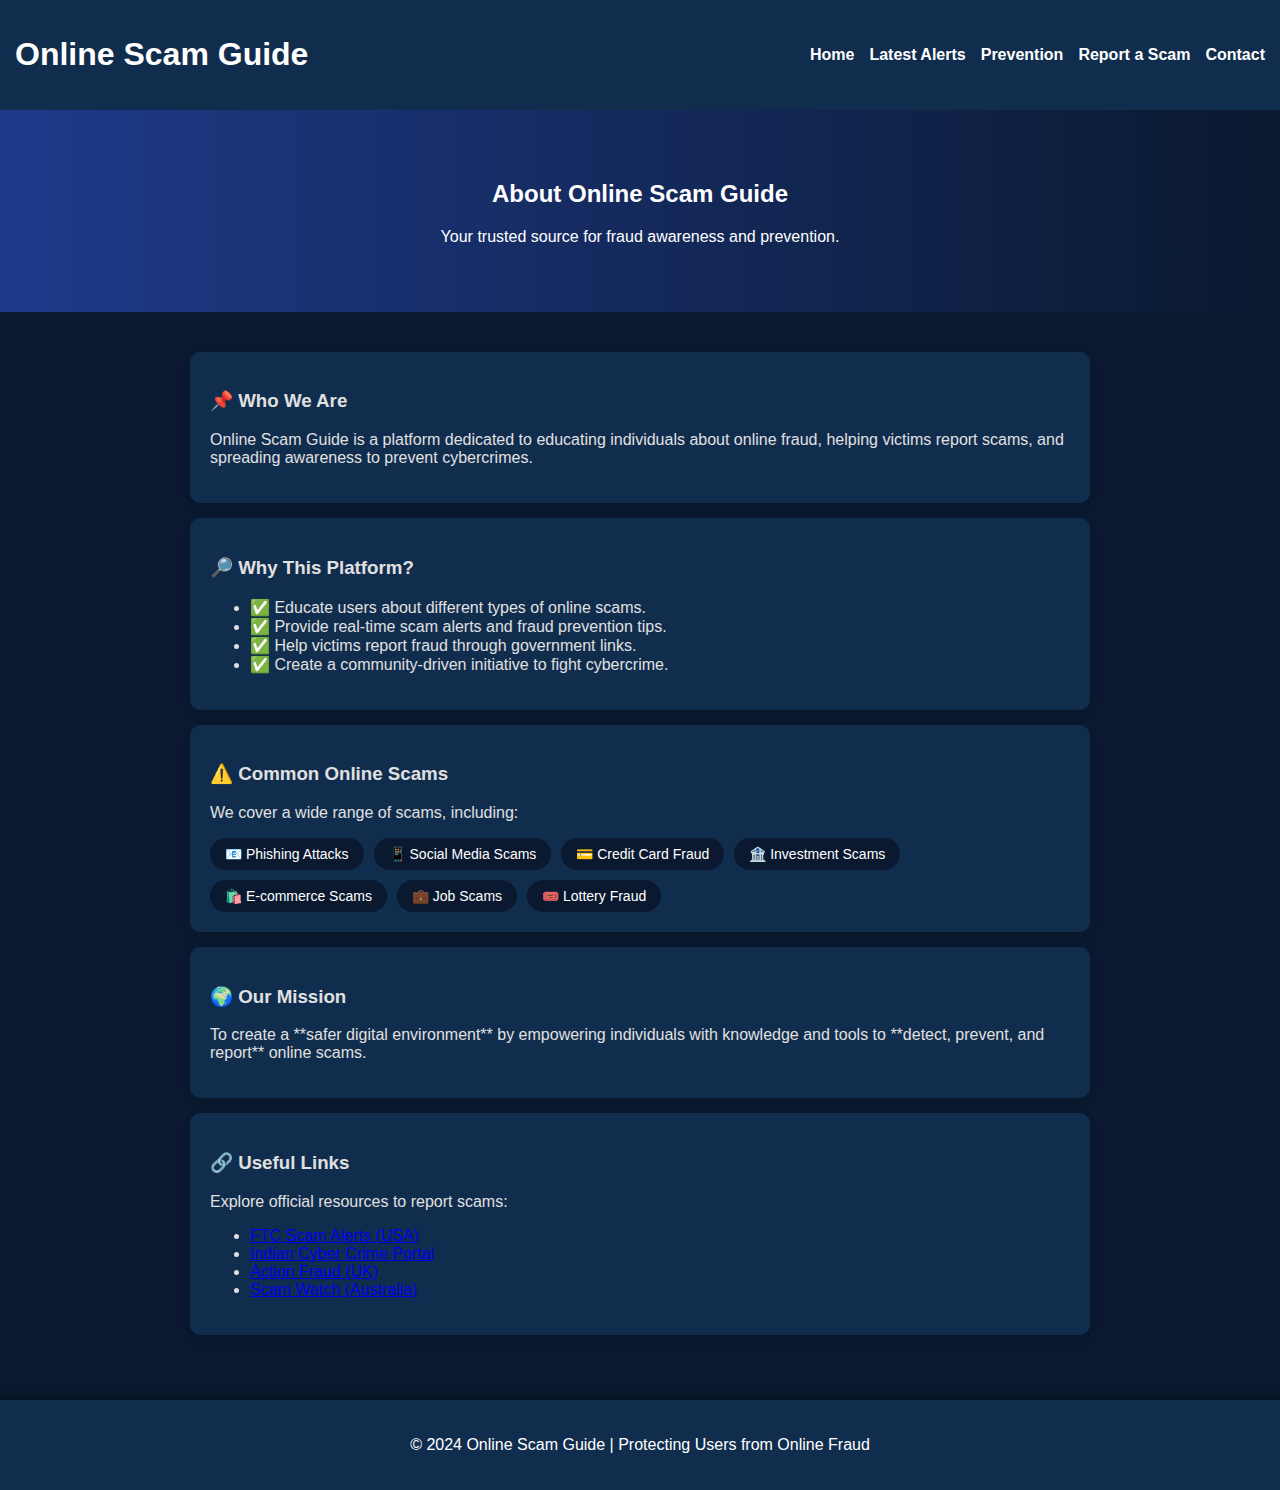
<file: online-scam-guide/about.html>
<!DOCTYPE html>
<html lang="en">
<head>
    <meta charset="UTF-8">
    <meta name="viewport" content="width=device-width, initial-scale=1.0">
    <title>About Us - Online Scam Guide</title>
    <link rel="stylesheet" href="assets/css/style.css">
</head>
<body>

    <nav>
        <h1>Online Scam Guide</h1>
        <ul>
            <li><a href="index.html">Home</a></li>
            <li><a href="latest-alerts.html">Latest Alerts</a></li>
            <li><a href="prevention.html">Prevention</a></li>
            <li><a href="report-fraud.html">Report a Scam</a></li>
            <li><a href="contact.html">Contact</a></li>
        </ul>
    </nav>

    <header class="about-header">
        <h2>About Online Scam Guide</h2>
        <p>Your trusted source for fraud awareness and prevention.</p>
    </header>

    <section class="about-content">
        <div class="about-section">
            <h3>📌 Who We Are</h3>
            <p>Online Scam Guide is a platform dedicated to educating individuals about online fraud, helping victims report scams, and spreading awareness to prevent cybercrimes.</p>
        </div>

        <div class="about-section">
            <h3>🔎 Why This Platform?</h3>
            <ul>
                <li>✅ Educate users about different types of online scams.</li>
                <li>✅ Provide real-time scam alerts and fraud prevention tips.</li>
                <li>✅ Help victims report fraud through government links.</li>
                <li>✅ Create a community-driven initiative to fight cybercrime.</li>
            </ul>
        </div>

        <div class="about-section">
            <h3>⚠️ Common Online Scams</h3>
            <p>We cover a wide range of scams, including:</p>
            <div class="scam-list">
                <span>📧 Phishing Attacks</span>
                <span>📱 Social Media Scams</span>
                <span>💳 Credit Card Fraud</span>
                <span>🏦 Investment Scams</span>
                <span>🛍️ E-commerce Scams</span>
                <span>💼 Job Scams</span>
                <span>🎟️ Lottery Fraud</span>
            </div>
        </div>

        <div class="about-section">
            <h3>🌍 Our Mission</h3>
            <p>To create a **safer digital environment** by empowering individuals with knowledge and tools to **detect, prevent, and report** online scams.</p>
        </div>

        <div class="about-section">
            <h3>🔗 Useful Links</h3>
            <p>Explore official resources to report scams:</p>
            <ul>
                <li><a href="https://www.consumer.ftc.gov/scam-alerts" target="_blank">FTC Scam Alerts (USA)</a></li>
                <li><a href="https://cybercrime.gov.in" target="_blank">Indian Cyber Crime Portal</a></li>
                <li><a href="https://www.actionfraud.police.uk/" target="_blank">Action Fraud (UK)</a></li>
                <li><a href="https://www.scamwatch.gov.au/" target="_blank">Scam Watch (Australia)</a></li>
            </ul>
        </div>
    </section>

    <footer>
        <p>&copy; 2024 Online Scam Guide | Protecting Users from Online Fraud</p>
    </footer>

</body>
</html>
</file>
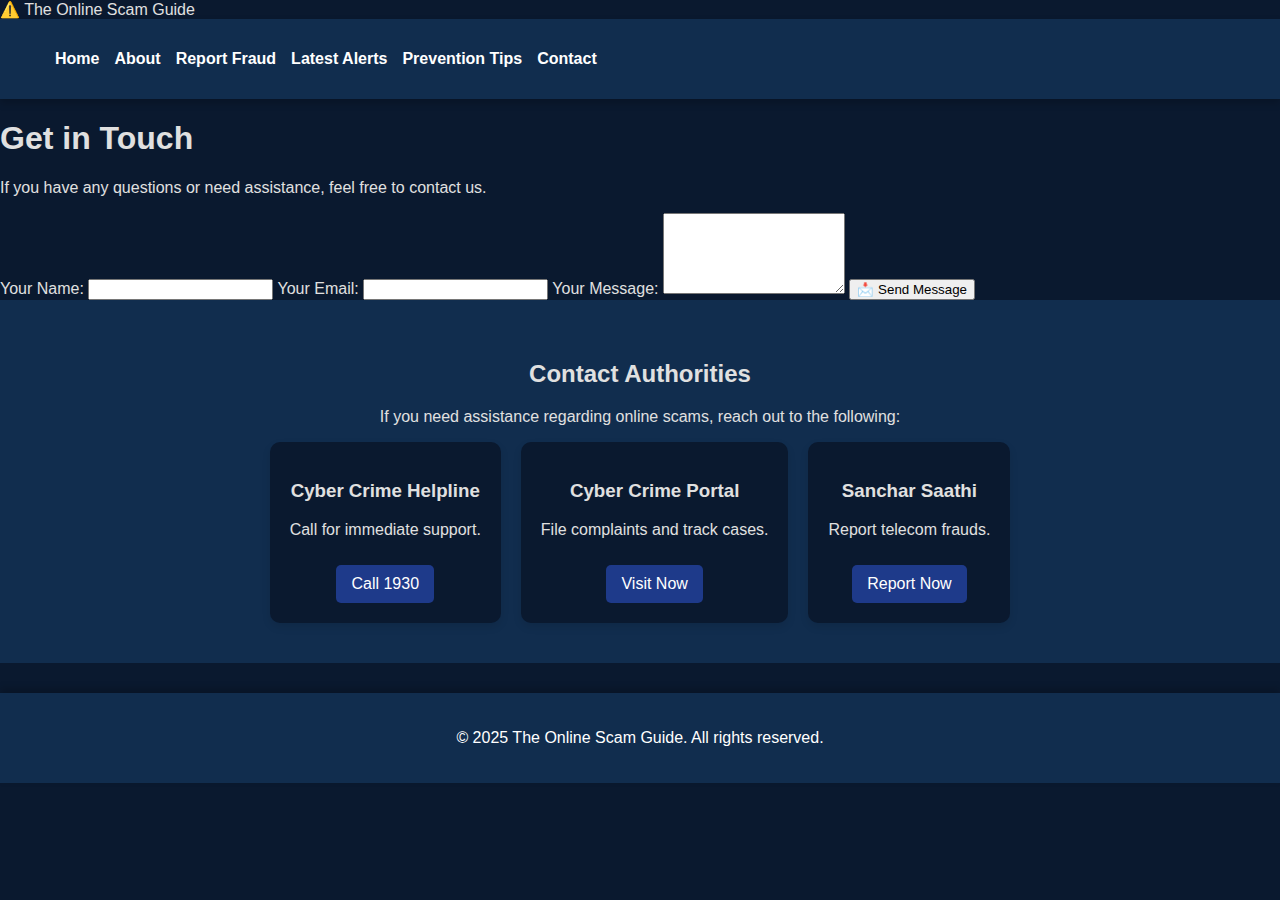
<file: online-scam-guide/contact.html>
<!DOCTYPE html>
<html lang="en">
<head>
    <meta charset="UTF-8">
    <meta name="viewport" content="width=device-width, initial-scale=1.0">
    <title>Contact Us - The Online Scam Guide</title>
    <link rel="stylesheet" href="assets/css/style.css">
</head>
<body>
    <header>
        <div class="logo">⚠️ The Online Scam Guide</div>
        <nav>
            <ul>
                <li><a href="index.html">Home</a></li>
                <li><a href="about.html">About</a></li>
                <li><a href="report-fraud.html">Report Fraud</a></li>
                <li><a href="latest-alerts.html">Latest Alerts</a></li>
                <li><a href="prevention.html">Prevention Tips</a></li>
                <li><a href="contact.html">Contact</a></li>
            </ul>
        </nav>
    </header>

    <section class="contact-container">
        <h1>Get in Touch</h1>
        <p>If you have any questions or need assistance, feel free to contact us.</p>
        <form action="backend/contact-form.php" method="POST">
            <label for="name">Your Name:</label>
            <input type="text" id="name" name="name" required>

            <label for="email">Your Email:</label>
            <input type="email" id="email" name="email" required>

            <label for="message">Your Message:</label>
            <textarea id="message" name="message" rows="5" required></textarea>

            <button type="submit" class="btn">📩 Send Message</button>
        </form>
    </section>
    <section class="contact-section">
        <h2>Contact Authorities</h2>
        <p>If you need assistance regarding online scams, reach out to the following:</p>
    
        <div class="contact-links">
            <div class="contact-box">
                <h3>Cyber Crime Helpline</h3>
                <p>Call for immediate support.</p>
                <a href="tel:1930" class="contact-btn">Call 1930</a>
            </div>
    
            <div class="contact-box">
                <h3>Cyber Crime Portal</h3>
                <p>File complaints and track cases.</p>
                <a href="https://cybercrime.gov.in/" target="_blank" class="contact-btn">Visit Now</a>
            </div>
    
            <div class="contact-box">
                <h3>Sanchar Saathi</h3>
                <p>Report telecom frauds.</p>
                <a href="https://sancharsaathi.gov.in/sfc" target="_blank" class="contact-btn">Report Now</a>
            </div>
        </div>
    </section>
    
    
    <footer>
        <p>&copy; 2025 The Online Scam Guide. All rights reserved.</p>
    </footer>
</body>
</html>
</file>
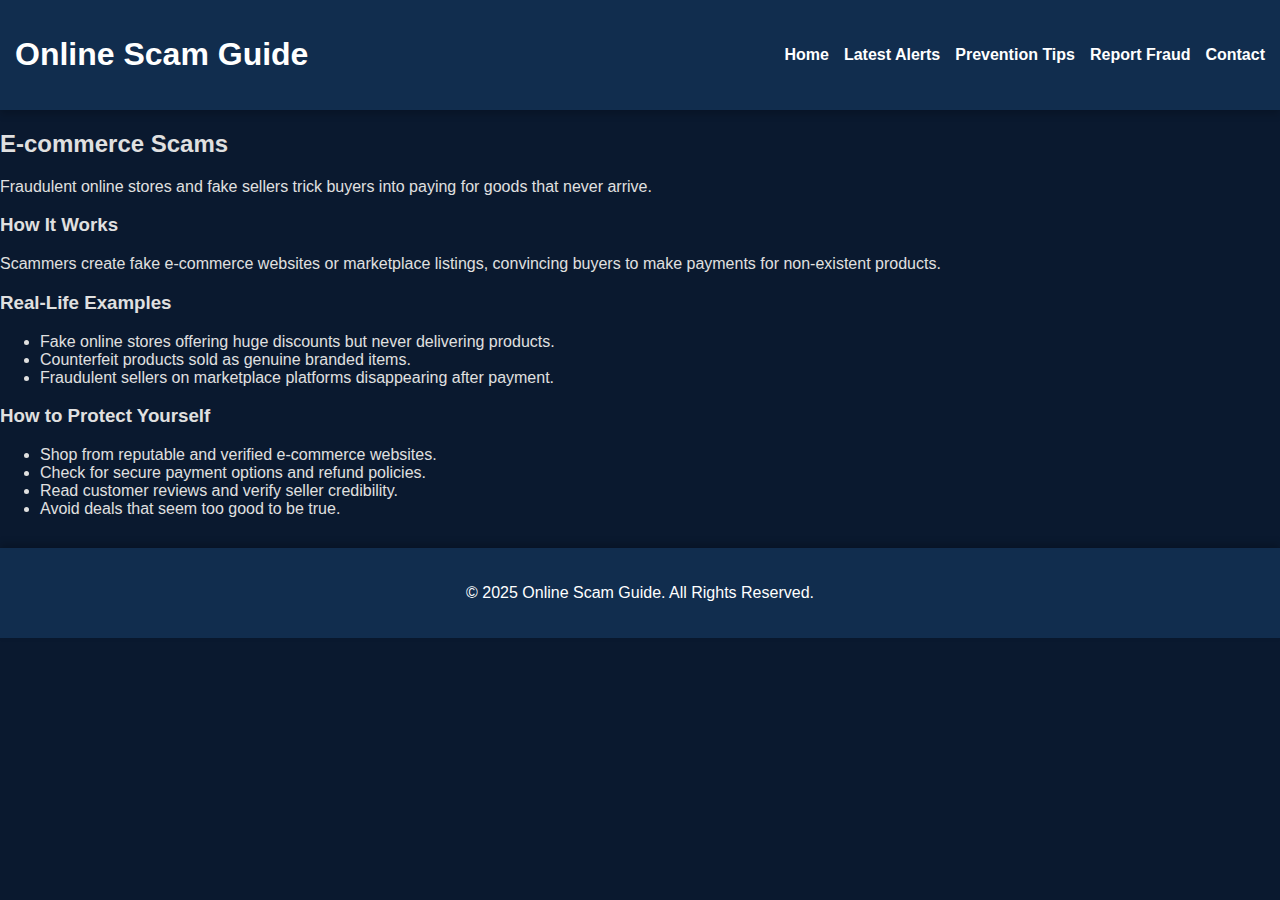
<file: online-scam-guide/ecommerce-scams.html>
<!DOCTYPE html>
<html lang="en">
<head>
    <meta charset="UTF-8">
    <meta name="viewport" content="width=device-width, initial-scale=1.0">
    <title>E-commerce Scams | Online Scam Guide</title>
    <link rel="stylesheet" href="assets/css/style.css">
</head>
<body>
    <nav>
        <h1>Online Scam Guide</h1>
        <ul>
            <li><a href="index.html">Home</a></li>
            <li><a href="latest-alerts.html">Latest Alerts</a></li>
            <li><a href="prevention.html">Prevention Tips</a></li>
            <li><a href="report-fraud.html">Report Fraud</a></li>
            <li><a href="contact.html">Contact</a></li>
        </ul>
    </nav>
    <header class="scam-header">
        <h2>E-commerce Scams</h2>
        <p>Fraudulent online stores and fake sellers trick buyers into paying for goods that never arrive.</p>
    </header>
    <section class="scam-details">
        <h3>How It Works</h3>
        <p>Scammers create fake e-commerce websites or marketplace listings, convincing buyers to make payments for non-existent products.</p>
    </section>
    <section class="real-examples">
        <h3>Real-Life Examples</h3>
        <ul>
            <li>Fake online stores offering huge discounts but never delivering products.</li>
            <li>Counterfeit products sold as genuine branded items.</li>
            <li>Fraudulent sellers on marketplace platforms disappearing after payment.</li>
        </ul>
    </section>
    <section class="prevention">
        <h3>How to Protect Yourself</h3>
        <ul>
            <li>Shop from reputable and verified e-commerce websites.</li>
            <li>Check for secure payment options and refund policies.</li>
            <li>Read customer reviews and verify seller credibility.</li>
            <li>Avoid deals that seem too good to be true.</li>
        </ul>
    </section>
    <footer>
        <p>&copy; 2025 Online Scam Guide. All Rights Reserved.</p>
    </footer>
</body>
</html>
</file>
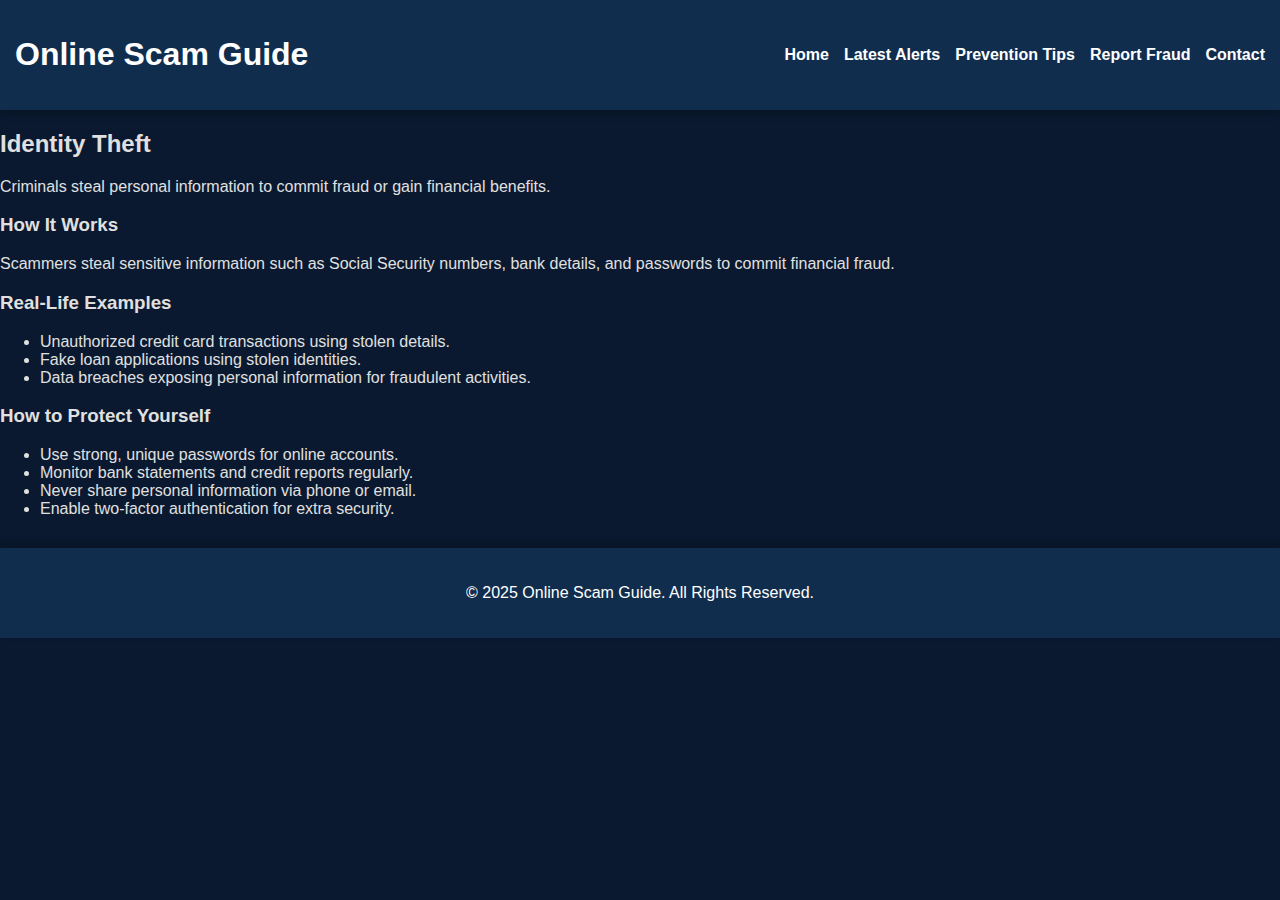
<file: online-scam-guide/identity-theft.html>
<!DOCTYPE html>
<html lang="en">
<head>
    <meta charset="UTF-8">
    <meta name="viewport" content="width=device-width, initial-scale=1.0">
    <title>Identity Theft | Online Scam Guide</title>
    <link rel="stylesheet" href="assets/css/style.css">
</head>
<body>
    <nav>
        <h1>Online Scam Guide</h1>
        <ul>
            <li><a href="index.html">Home</a></li>
            <li><a href="latest-alerts.html">Latest Alerts</a></li>
            <li><a href="prevention.html">Prevention Tips</a></li>
            <li><a href="report-fraud.html">Report Fraud</a></li>
            <li><a href="contact.html">Contact</a></li>
        </ul>
    </nav>
    <header class="scam-header">
        <h2>Identity Theft</h2>
        <p>Criminals steal personal information to commit fraud or gain financial benefits.</p>
    </header>
    <section class="scam-details">
        <h3>How It Works</h3>
        <p>Scammers steal sensitive information such as Social Security numbers, bank details, and passwords to commit financial fraud.</p>
    </section>
    <section class="real-examples">
        <h3>Real-Life Examples</h3>
        <ul>
            <li>Unauthorized credit card transactions using stolen details.</li>
            <li>Fake loan applications using stolen identities.</li>
            <li>Data breaches exposing personal information for fraudulent activities.</li>
        </ul>
    </section>
    <section class="prevention">
        <h3>How to Protect Yourself</h3>
        <ul>
            <li>Use strong, unique passwords for online accounts.</li>
            <li>Monitor bank statements and credit reports regularly.</li>
            <li>Never share personal information via phone or email.</li>
            <li>Enable two-factor authentication for extra security.</li>
        </ul>
    </section>
    <footer>
        <p>&copy; 2025 Online Scam Guide. All Rights Reserved.</p>
    </footer>
</body>
</html>
</file>
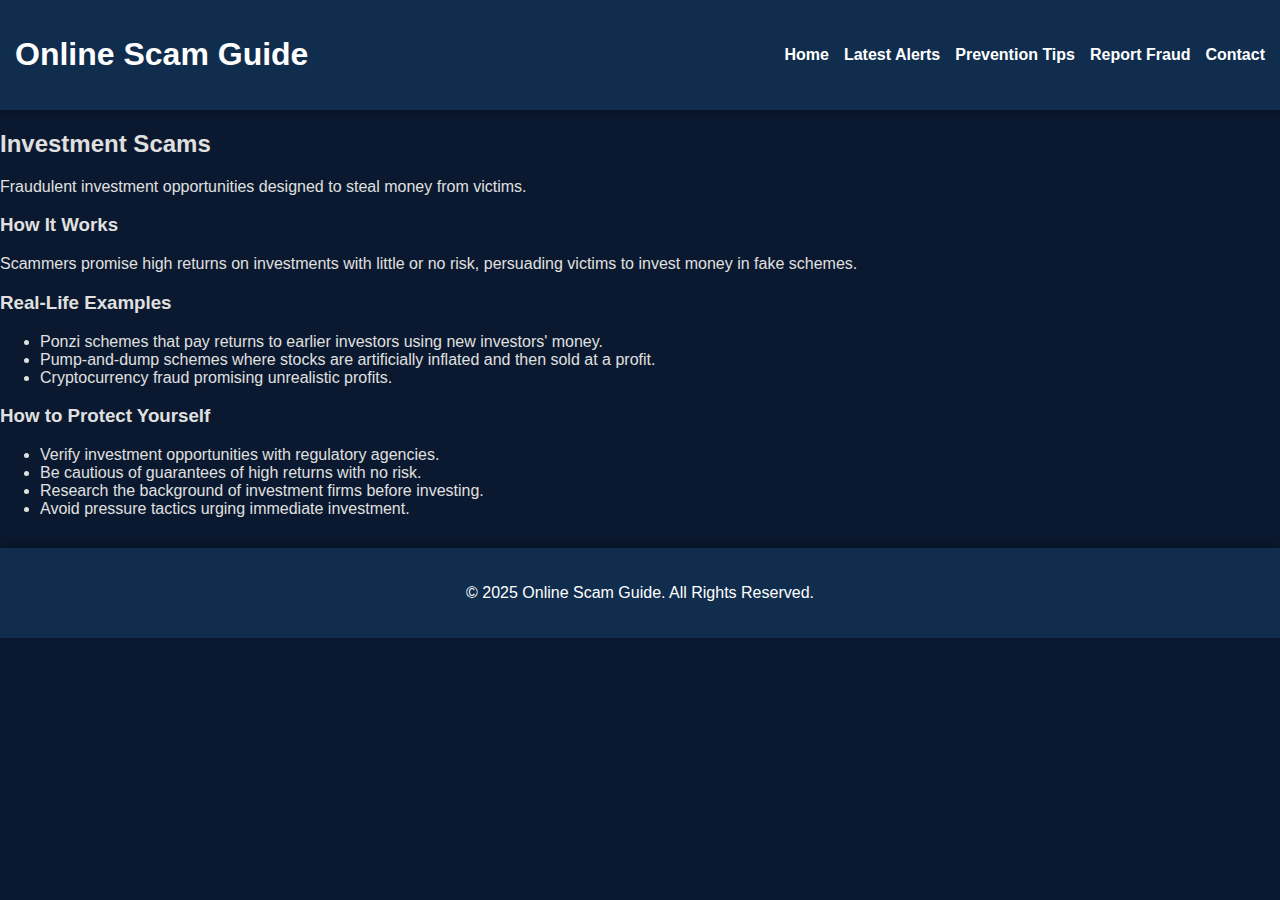
<file: online-scam-guide/investment-fraud.html>
<!DOCTYPE html>
<html lang="en">
<head>
    <meta charset="UTF-8">
    <meta name="viewport" content="width=device-width, initial-scale=1.0">
    <title>Investment Scams | Online Scam Guide</title>
    <link rel="stylesheet" href="assets/css/style.css">
</head>
<body>
    <nav>
        <h1>Online Scam Guide</h1>
        <ul>
            <li><a href="index.html">Home</a></li>
            <li><a href="latest-alerts.html">Latest Alerts</a></li>
            <li><a href="prevention.html">Prevention Tips</a></li>
            <li><a href="report-fraud.html">Report Fraud</a></li>
            <li><a href="contact.html">Contact</a></li>
        </ul>
    </nav>
    <header class="scam-header">
        <h2>Investment Scams</h2>
        <p>Fraudulent investment opportunities designed to steal money from victims.</p>
    </header>
    <section class="scam-details">
        <h3>How It Works</h3>
        <p>Scammers promise high returns on investments with little or no risk, persuading victims to invest money in fake schemes.</p>
    </section>
    <section class="real-examples">
        <h3>Real-Life Examples</h3>
        <ul>
            <li>Ponzi schemes that pay returns to earlier investors using new investors' money.</li>
            <li>Pump-and-dump schemes where stocks are artificially inflated and then sold at a profit.</li>
            <li>Cryptocurrency fraud promising unrealistic profits.</li>
        </ul>
    </section>
    <section class="prevention">
        <h3>How to Protect Yourself</h3>
        <ul>
            <li>Verify investment opportunities with regulatory agencies.</li>
            <li>Be cautious of guarantees of high returns with no risk.</li>
            <li>Research the background of investment firms before investing.</li>
            <li>Avoid pressure tactics urging immediate investment.</li>
        </ul>
    </section>
    <footer>
        <p>&copy; 2025 Online Scam Guide. All Rights Reserved.</p>
    </footer>
</body>
</html>
</file>
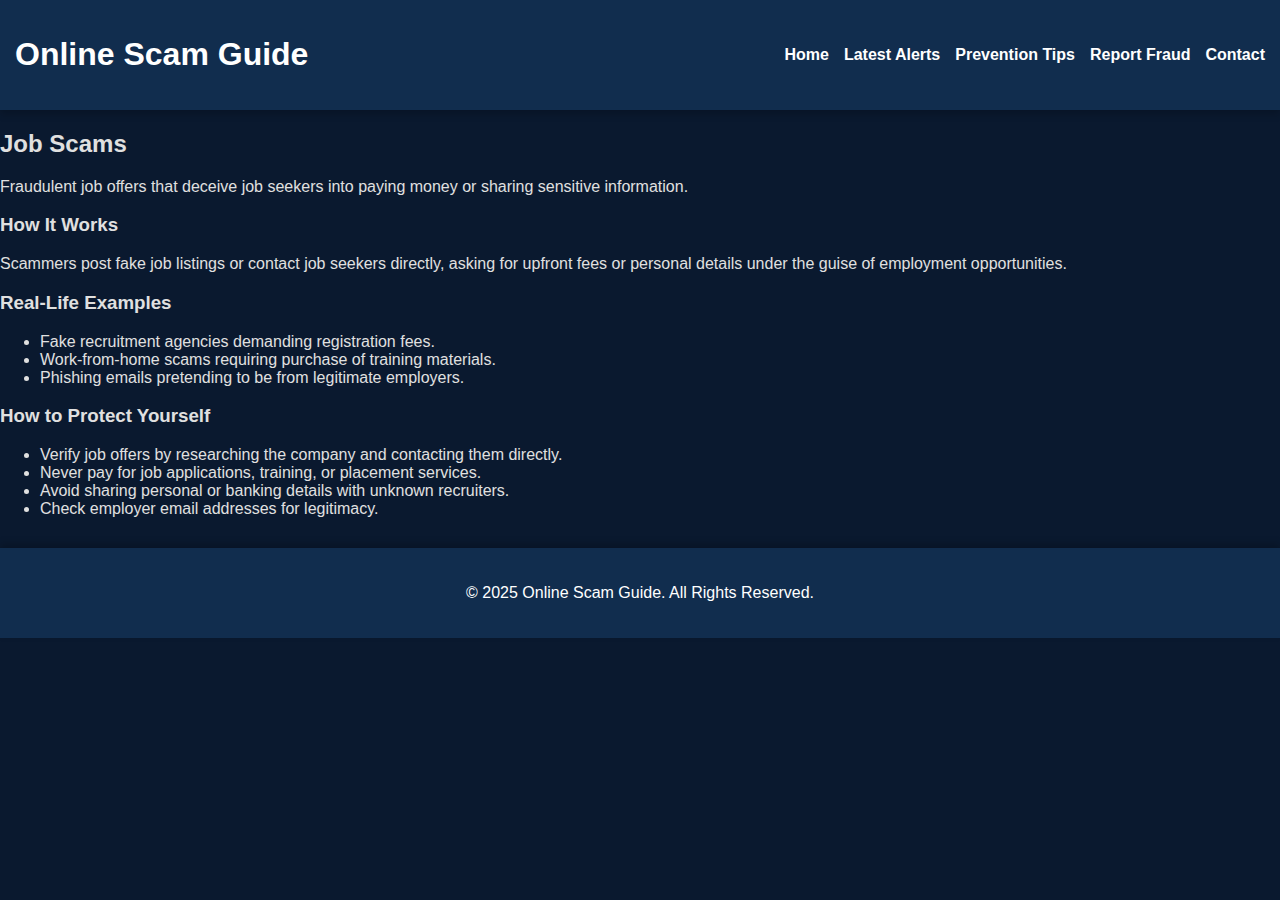
<file: online-scam-guide/job-scams.html>
<!DOCTYPE html>
<html lang="en">
<head>
    <meta charset="UTF-8">
    <meta name="viewport" content="width=device-width, initial-scale=1.0">
    <title>Job Scams | Online Scam Guide</title>
    <link rel="stylesheet" href="assets/css/style.css">
</head>
<body>
    <nav>
        <h1>Online Scam Guide</h1>
        <ul>
            <li><a href="index.html">Home</a></li>
            <li><a href="latest-alerts.html">Latest Alerts</a></li>
            <li><a href="prevention.html">Prevention Tips</a></li>
            <li><a href="report-fraud.html">Report Fraud</a></li>
            <li><a href="contact.html">Contact</a></li>
        </ul>
    </nav>
    <header class="scam-header">
        <h2>Job Scams</h2>
        <p>Fraudulent job offers that deceive job seekers into paying money or sharing sensitive information.</p>
    </header>
    <section class="scam-details">
        <h3>How It Works</h3>
        <p>Scammers post fake job listings or contact job seekers directly, asking for upfront fees or personal details under the guise of employment opportunities.</p>
    </section>
    <section class="real-examples">
        <h3>Real-Life Examples</h3>
        <ul>
            <li>Fake recruitment agencies demanding registration fees.</li>
            <li>Work-from-home scams requiring purchase of training materials.</li>
            <li>Phishing emails pretending to be from legitimate employers.</li>
        </ul>
    </section>
    <section class="prevention">
        <h3>How to Protect Yourself</h3>
        <ul>
            <li>Verify job offers by researching the company and contacting them directly.</li>
            <li>Never pay for job applications, training, or placement services.</li>
            <li>Avoid sharing personal or banking details with unknown recruiters.</li>
            <li>Check employer email addresses for legitimacy.</li>
        </ul>
    </section>
    <footer>
        <p>&copy; 2025 Online Scam Guide. All Rights Reserved.</p>
    </footer>
</body>
</html>
</file>
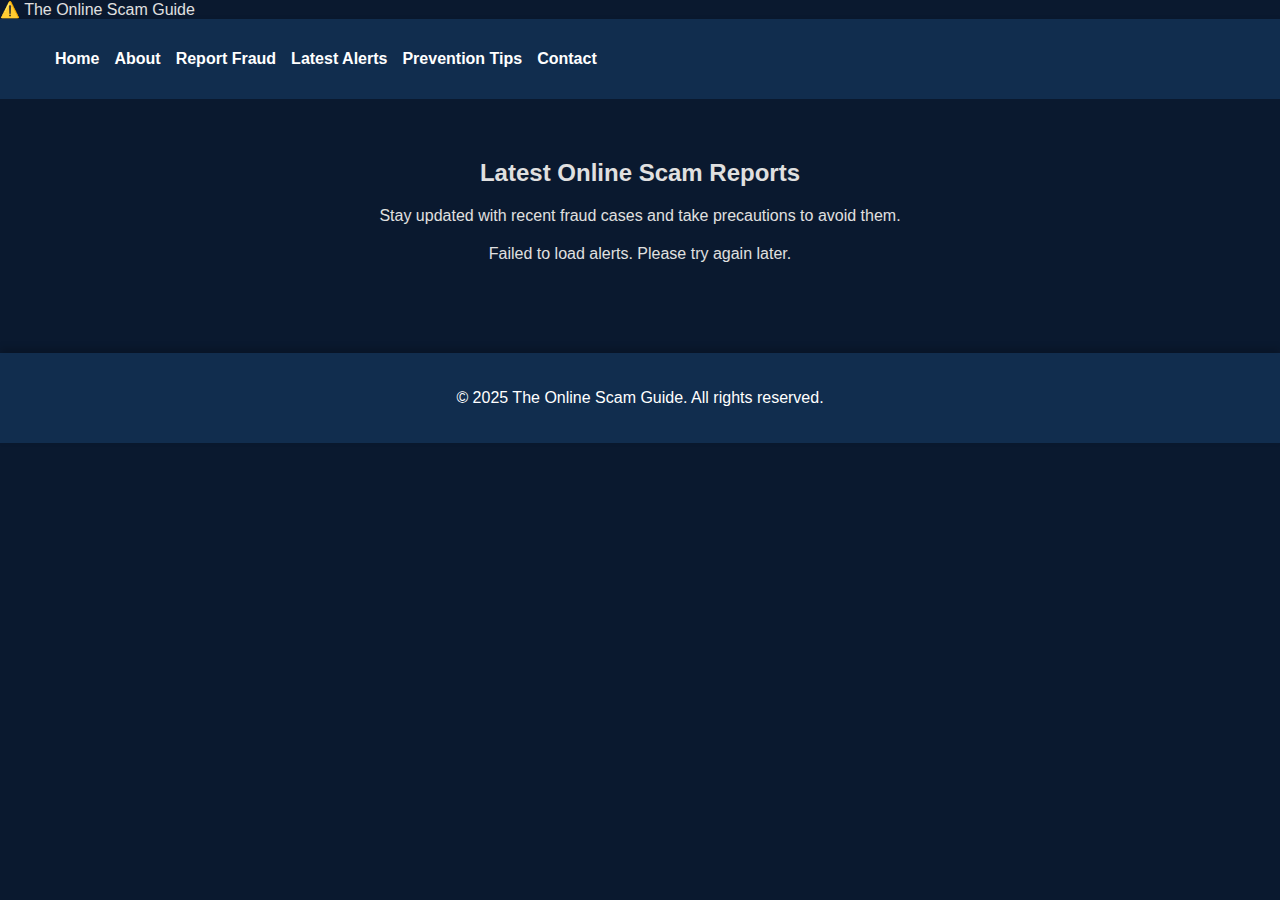
<file: online-scam-guide/latest-alerts.html>
<!DOCTYPE html>
<html lang="en">
<head>
    <meta charset="UTF-8">
    <meta name="viewport" content="width=device-width, initial-scale=1.0">
    <title>Latest Fraud Alerts - The Online Scam Guide</title>
    <link rel="stylesheet" href="assets/css/style.css">
</head>
<body>
    <header>
        <div class="logo">⚠️ The Online Scam Guide</div>
        <nav>
            <ul>
                <li><a href="index.html">Home</a></li>
                <li><a href="about.html">About</a></li>
                <li><a href="report-fraud.html">Report Fraud</a></li>
                <li><a href="latest-alerts.html">Latest Alerts</a></li>
                <li><a href="prevention.html">Prevention Tips</a></li>
                <li><a href="contact.html">Contact</a></li>
            </ul>
        </nav>
    </header>

    <section class="latest-alerts">
        <h2>Latest Online Scam Reports</h2>
        <p>Stay updated with recent fraud cases and take precautions to avoid them.</p>

        <div class="alerts-container">
            <ul id="alerts-list">
                <li>Loading latest scam alerts...</li>
            </ul>
        </div>
    </section>

    <script>
    document.addEventListener("DOMContentLoaded", function () {
        fetch("backend/fetch-alerts.php")
            .then(response => response.json())
            .then(data => {
                let alertsContainer = document.getElementById("alerts-list");
                alertsContainer.innerHTML = ""; // Clear loading text

                if (!data || data.length === 0) {
                    alertsContainer.innerHTML = "<li>No recent scam reports available.</li>";
                    return;
                }

                let alertsHTML = "";
                data.forEach(alert => {
                    let scammerName = alert.name ? alert.name : "Anonymous";
                    let scamDate = new Date(alert.date).toLocaleString();
                    alertsHTML += `
                        <li class="alert-box">
                            <h3>${scammerName} - ${alert.fraud_type}</h3>
                            <p>${alert.description}</p>
                            <small><strong>📅 Date:</strong> ${scamDate}</small>
                        </li>`;
                });
                alertsContainer.innerHTML = alertsHTML;
            })
            .catch(error => {
                console.error("Error fetching alerts:", error);
                document.getElementById("alerts-list").innerHTML = "<li>Failed to load alerts. Please try again later.</li>";
            });
    });
    </script>

    <footer>
        <p>&copy; 2025 The Online Scam Guide. All rights reserved.</p>
    </footer>
</body>
</html>
</file>
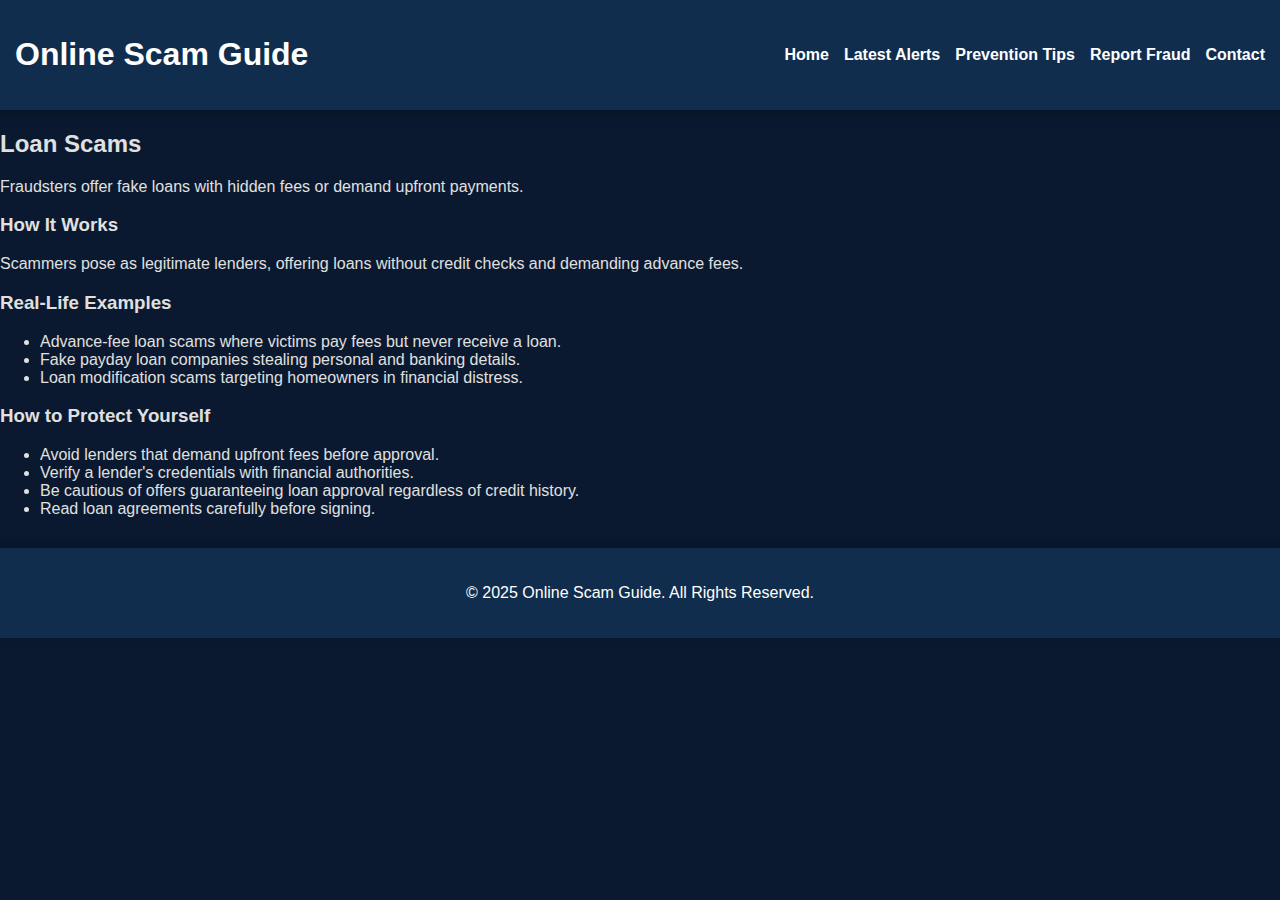
<file: online-scam-guide/loan-scams.html>
<!DOCTYPE html>
<html lang="en">
<head>
    <meta charset="UTF-8">
    <meta name="viewport" content="width=device-width, initial-scale=1.0">
    <title>Loan Scams | Online Scam Guide</title>
    <link rel="stylesheet" href="assets/css/style.css">
</head>
<body>
    <nav>
        <h1>Online Scam Guide</h1>
        <ul>
            <li><a href="index.html">Home</a></li>
            <li><a href="latest-alerts.html">Latest Alerts</a></li>
            <li><a href="prevention.html">Prevention Tips</a></li>
            <li><a href="report-fraud.html">Report Fraud</a></li>
            <li><a href="contact.html">Contact</a></li>
        </ul>
    </nav>
    <header class="scam-header">
        <h2>Loan Scams</h2>
        <p>Fraudsters offer fake loans with hidden fees or demand upfront payments.</p>
    </header>
    <section class="scam-details">
        <h3>How It Works</h3>
        <p>Scammers pose as legitimate lenders, offering loans without credit checks and demanding advance fees.</p>
    </section>
    <section class="real-examples">
        <h3>Real-Life Examples</h3>
        <ul>
            <li>Advance-fee loan scams where victims pay fees but never receive a loan.</li>
            <li>Fake payday loan companies stealing personal and banking details.</li>
            <li>Loan modification scams targeting homeowners in financial distress.</li>
        </ul>
    </section>
    <section class="prevention">
        <h3>How to Protect Yourself</h3>
        <ul>
            <li>Avoid lenders that demand upfront fees before approval.</li>
            <li>Verify a lender's credentials with financial authorities.</li>
            <li>Be cautious of offers guaranteeing loan approval regardless of credit history.</li>
            <li>Read loan agreements carefully before signing.</li>
        </ul>
    </section>
    <footer>
        <p>&copy; 2025 Online Scam Guide. All Rights Reserved.</p>
    </footer>
</body>
</html>
</file>
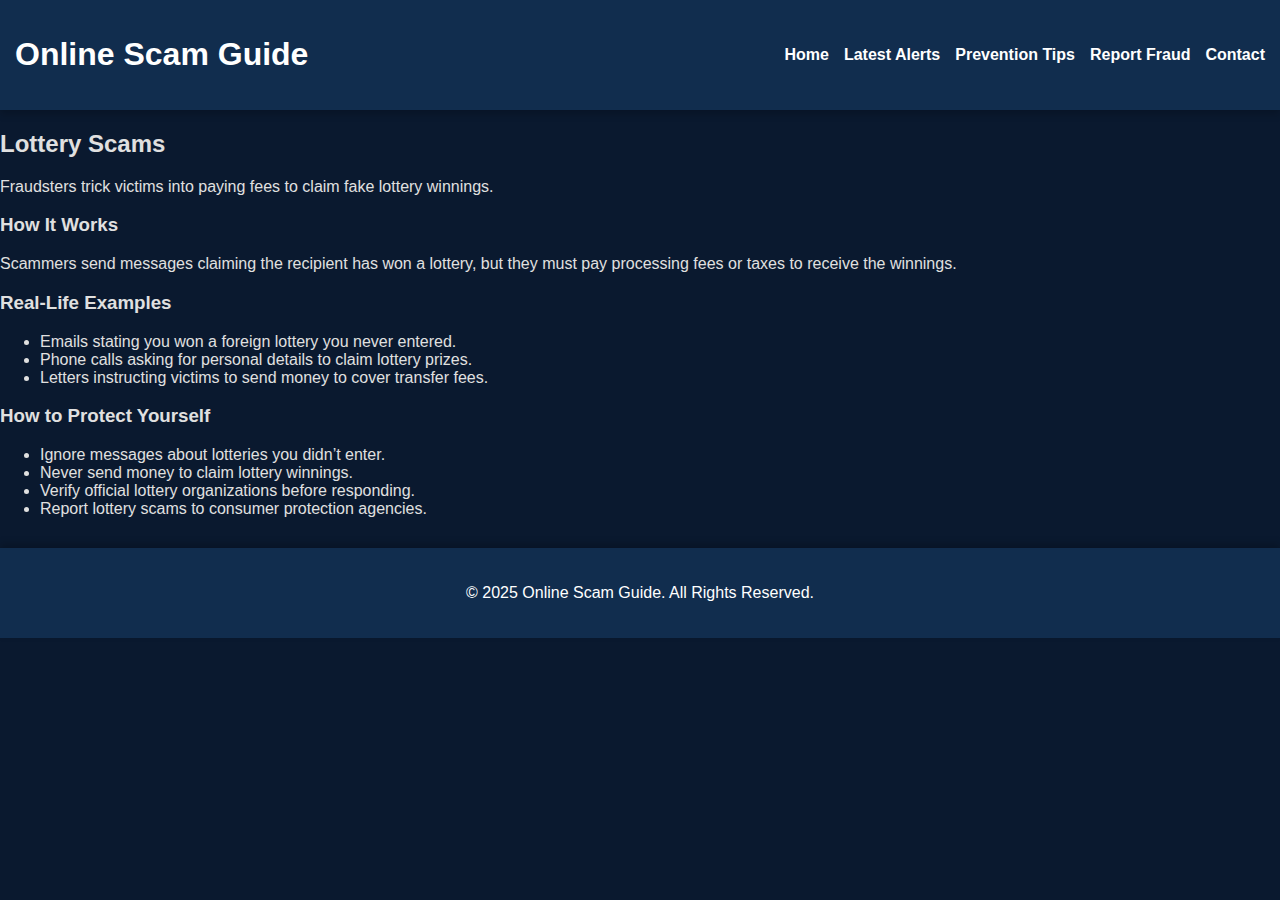
<file: online-scam-guide/lottery-scams.html>
<!DOCTYPE html>
<html lang="en">
<head>
    <meta charset="UTF-8">
    <meta name="viewport" content="width=device-width, initial-scale=1.0">
    <title>Lottery Scams | Online Scam Guide</title>
    <link rel="stylesheet" href="assets/css/style.css">
</head>
<body>
    <nav>
        <h1>Online Scam Guide</h1>
        <ul>
            <li><a href="index.html">Home</a></li>
            <li><a href="latest-alerts.html">Latest Alerts</a></li>
            <li><a href="prevention.html">Prevention Tips</a></li>
            <li><a href="report-fraud.html">Report Fraud</a></li>
            <li><a href="contact.html">Contact</a></li>
        </ul>
    </nav>
    <header class="scam-header">
        <h2>Lottery Scams</h2>
        <p>Fraudsters trick victims into paying fees to claim fake lottery winnings.</p>
    </header>
    <section class="scam-details">
        <h3>How It Works</h3>
        <p>Scammers send messages claiming the recipient has won a lottery, but they must pay processing fees or taxes to receive the winnings.</p>
    </section>
    <section class="real-examples">
        <h3>Real-Life Examples</h3>
        <ul>
            <li>Emails stating you won a foreign lottery you never entered.</li>
            <li>Phone calls asking for personal details to claim lottery prizes.</li>
            <li>Letters instructing victims to send money to cover transfer fees.</li>
        </ul>
    </section>
    <section class="prevention">
        <h3>How to Protect Yourself</h3>
        <ul>
            <li>Ignore messages about lotteries you didn’t enter.</li>
            <li>Never send money to claim lottery winnings.</li>
            <li>Verify official lottery organizations before responding.</li>
            <li>Report lottery scams to consumer protection agencies.</li>
        </ul>
    </section>
    <footer>
        <p>&copy; 2025 Online Scam Guide. All Rights Reserved.</p>
    </footer>
</body>
</html>
</file>
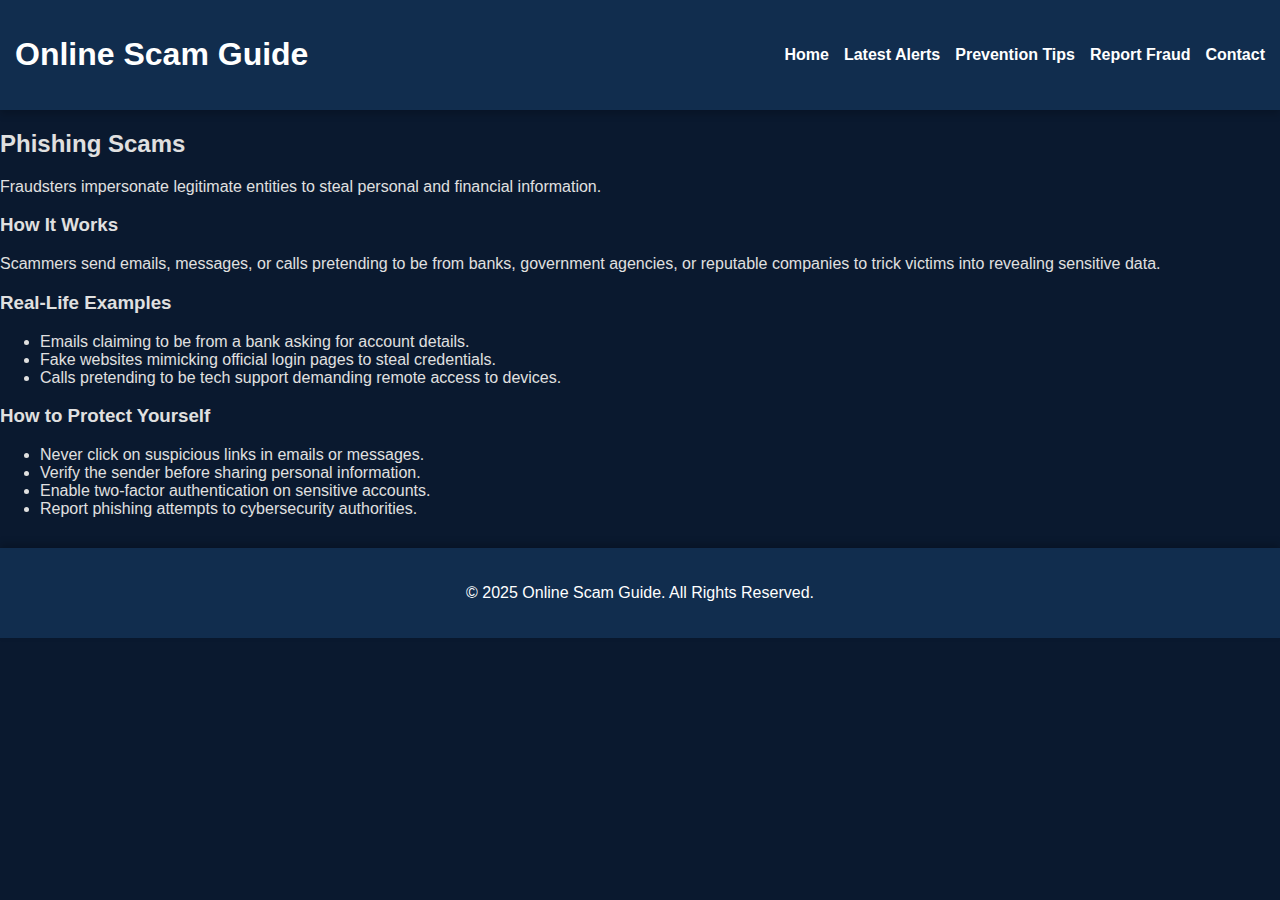
<file: online-scam-guide/phishing-scams.html>
<!DOCTYPE html>
<html lang="en">
<head>
    <meta charset="UTF-8">
    <meta name="viewport" content="width=device-width, initial-scale=1.0">
    <title>Phishing Scams | Online Scam Guide</title>
    <link rel="stylesheet" href="assets/css/style.css">
</head>
<body>
    <nav>
        <h1>Online Scam Guide</h1>
        <ul>
            <li><a href="index.html">Home</a></li>
            <li><a href="latest-alerts.html">Latest Alerts</a></li>
            <li><a href="prevention.html">Prevention Tips</a></li>
            <li><a href="report-fraud.html">Report Fraud</a></li>
            <li><a href="contact.html">Contact</a></li>
        </ul>
    </nav>
    <header class="scam-header">
        <h2>Phishing Scams</h2>
        <p>Fraudsters impersonate legitimate entities to steal personal and financial information.</p>
    </header>
    <section class="scam-details">
        <h3>How It Works</h3>
        <p>Scammers send emails, messages, or calls pretending to be from banks, government agencies, or reputable companies to trick victims into revealing sensitive data.</p>
    </section>
    <section class="real-examples">
        <h3>Real-Life Examples</h3>
        <ul>
            <li>Emails claiming to be from a bank asking for account details.</li>
            <li>Fake websites mimicking official login pages to steal credentials.</li>
            <li>Calls pretending to be tech support demanding remote access to devices.</li>
        </ul>
    </section>
    <section class="prevention">
        <h3>How to Protect Yourself</h3>
        <ul>
            <li>Never click on suspicious links in emails or messages.</li>
            <li>Verify the sender before sharing personal information.</li>
            <li>Enable two-factor authentication on sensitive accounts.</li>
            <li>Report phishing attempts to cybersecurity authorities.</li>
        </ul>
    </section>
    <footer>
        <p>&copy; 2025 Online Scam Guide. All Rights Reserved.</p>
    </footer>
</body>
</html>
</file>
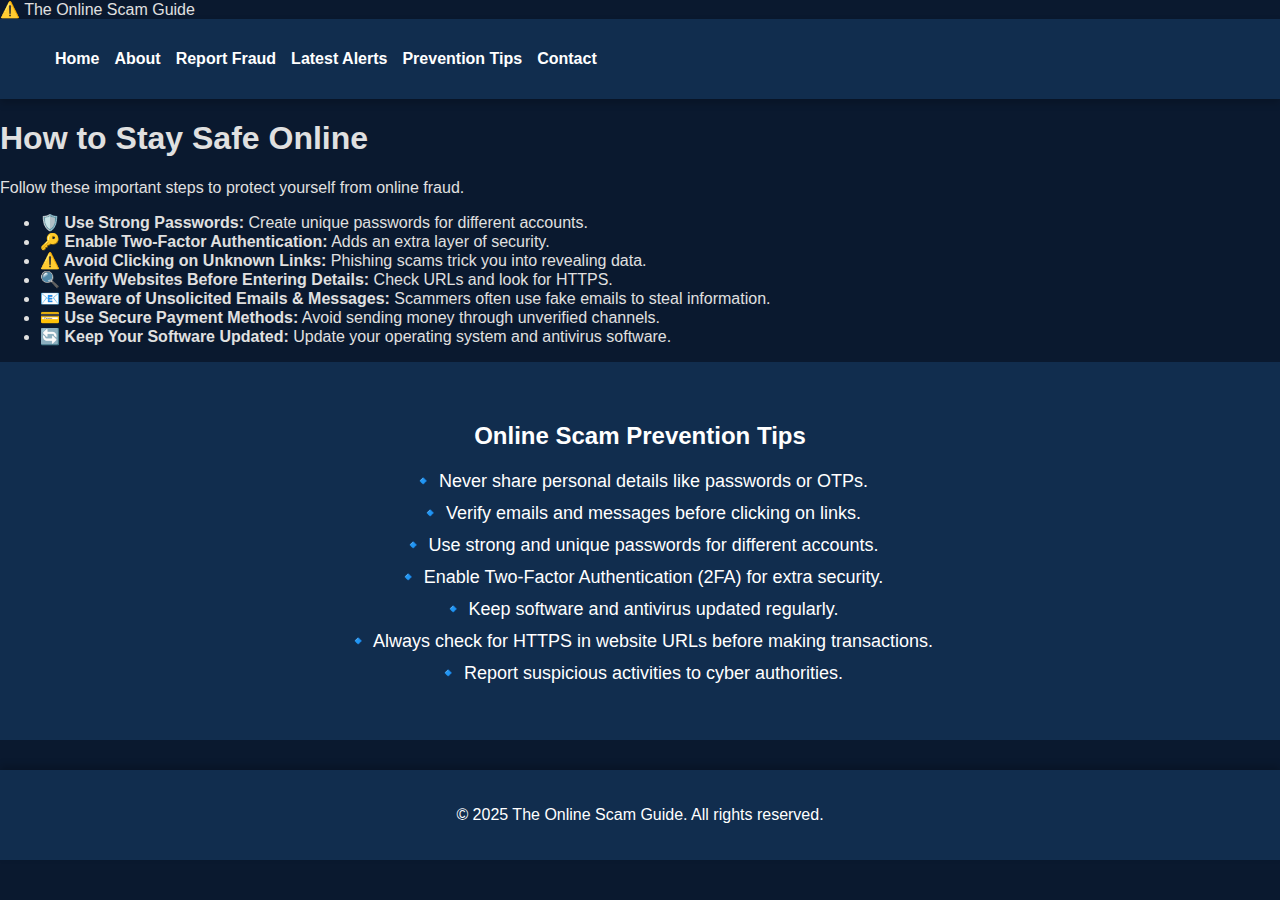
<file: online-scam-guide/prevention.html>
<!DOCTYPE html>
<html lang="en">
<head>
    <meta charset="UTF-8">
    <meta name="viewport" content="width=device-width, initial-scale=1.0">
    <title>Fraud Prevention Tips - The Online Scam Guide</title>
    <link rel="stylesheet" href="assets/css/style.css">
</head>
<body>
    <header>
        <div class="logo">⚠️ The Online Scam Guide</div>
        <nav>
            <ul>
                <li><a href="index.html">Home</a></li>
                <li><a href="about.html">About</a></li>
                <li><a href="report-fraud.html">Report Fraud</a></li>
                <li><a href="latest-alerts.html">Latest Alerts</a></li>
                <li><a href="prevention.html">Prevention Tips</a></li>
                <li><a href="contact.html">Contact</a></li>
            </ul>
        </nav>
    </header>

    <section class="tips-container">
        <h1>How to Stay Safe Online</h1>
        <p>Follow these important steps to protect yourself from online fraud.</p>
        <ul>
            <li><strong>🛡️ Use Strong Passwords:</strong> Create unique passwords for different accounts.</li>
            <li><strong>🔑 Enable Two-Factor Authentication:</strong> Adds an extra layer of security.</li>
            <li><strong>⚠️ Avoid Clicking on Unknown Links:</strong> Phishing scams trick you into revealing data.</li>
            <li><strong>🔍 Verify Websites Before Entering Details:</strong> Check URLs and look for HTTPS.</li>
            <li><strong>📧 Beware of Unsolicited Emails & Messages:</strong> Scammers often use fake emails to steal information.</li>
            <li><strong>💳 Use Secure Payment Methods:</strong> Avoid sending money through unverified channels.</li>
            <li><strong>🔄 Keep Your Software Updated:</strong> Update your operating system and antivirus software.</li>
        </ul>
    </section>
    <section class="prevention-tips">
        <h2>Online Scam Prevention Tips</h2>
        <ul>
            <li>🔹 Never share personal details like passwords or OTPs.</li>
            <li>🔹 Verify emails and messages before clicking on links.</li>
            <li>🔹 Use strong and unique passwords for different accounts.</li>
            <li>🔹 Enable Two-Factor Authentication (2FA) for extra security.</li>
            <li>🔹 Keep software and antivirus updated regularly.</li>
            <li>🔹 Always check for HTTPS in website URLs before making transactions.</li>
            <li>🔹 Report suspicious activities to cyber authorities.</li>
        </ul>
    </section>
    
    
    <footer>
        <p>&copy; 2025 The Online Scam Guide. All rights reserved.</p>
    </footer>
</body>
</html>
</file>
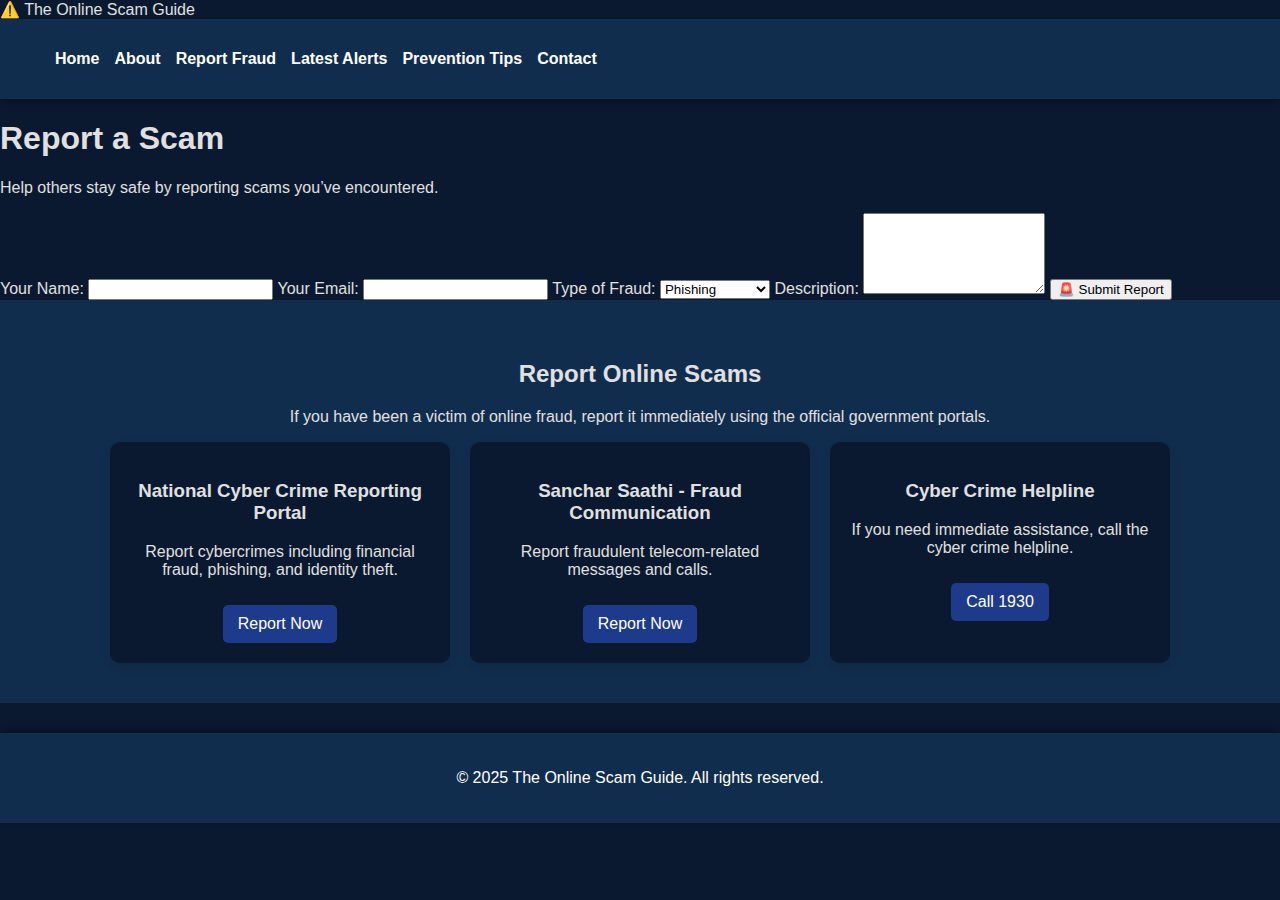
<file: online-scam-guide/report-fraud.html>
<!DOCTYPE html>
<html lang="en">
<head>
    <meta charset="UTF-8">
    <meta name="viewport" content="width=device-width, initial-scale=1.0">
    <title>Report Fraud - The Online Scam Guide</title>
    <link rel="stylesheet" href="assets/css/style.css">
</head>
<body>
    <header>
        <div class="logo">⚠️ The Online Scam Guide</div>
        <nav>
            <ul>
                <li><a href="index.html">Home</a></li>
                <li><a href="about.html">About</a></li>
                <li><a href="report-fraud.html">Report Fraud</a></li>
                <li><a href="latest-alerts.html">Latest Alerts</a></li>
                <li><a href="prevention.html">Prevention Tips</a></li>
                <li><a href="contact.html">Contact</a></li>
            </ul>
        </nav>
    </header>

    <section class="form-container">
        <h1>Report a Scam</h1>
        <p>Help others stay safe by reporting scams you’ve encountered.</p>
        <form action="backend/submit-report.php" method="POST">
            <label for="name">Your Name:</label>
            <input type="text" id="name" name="name" required>

            <label for="email">Your Email:</label>
            <input type="email" id="email" name="email" required>

            <label for="fraud_type">Type of Fraud:</label>
            <select id="fraud_type" name="fraud_type" required>
                <option value="Phishing">Phishing</option>
                <option value="Identity Theft">Identity Theft</option>
                <option value="Fake Websites">Fake Websites</option>
                <option value="Online Scams">Online Scams</option>
                <option value="Other">Other</option>
            </select>

            <label for="description">Description:</label>
            <textarea id="description" name="description" rows="5" required></textarea>

            <button type="submit" class="btn">🚨 Submit Report</button>
        </form>
    </section>
    <section class="report-section">
        <h2>Report Online Scams</h2>
        <p>If you have been a victim of online fraud, report it immediately using the official government portals.</p>
    
        <div class="report-links">
            <div class="report-box">
                <h3>National Cyber Crime Reporting Portal</h3>
                <p>Report cybercrimes including financial fraud, phishing, and identity theft.</p>
                <a href="https://cybercrime.gov.in/" target="_blank" class="report-btn">Report Now</a>
            </div>
    
            <div class="report-box">
                <h3>Sanchar Saathi - Fraud Communication</h3>
                <p>Report fraudulent telecom-related messages and calls.</p>
                <a href="https://sancharsaathi.gov.in/sfc" target="_blank" class="report-btn">Report Now</a>
            </div>
    
            <div class="report-box">
                <h3>Cyber Crime Helpline</h3>
                <p>If you need immediate assistance, call the cyber crime helpline.</p>
                <a href="tel:1930" class="report-btn">Call 1930</a>
            </div>
        </div>
    </section>
    
    <footer>
        <p>&copy; 2025 The Online Scam Guide. All rights reserved.</p>
    </footer>
</body>
</html>
</file>
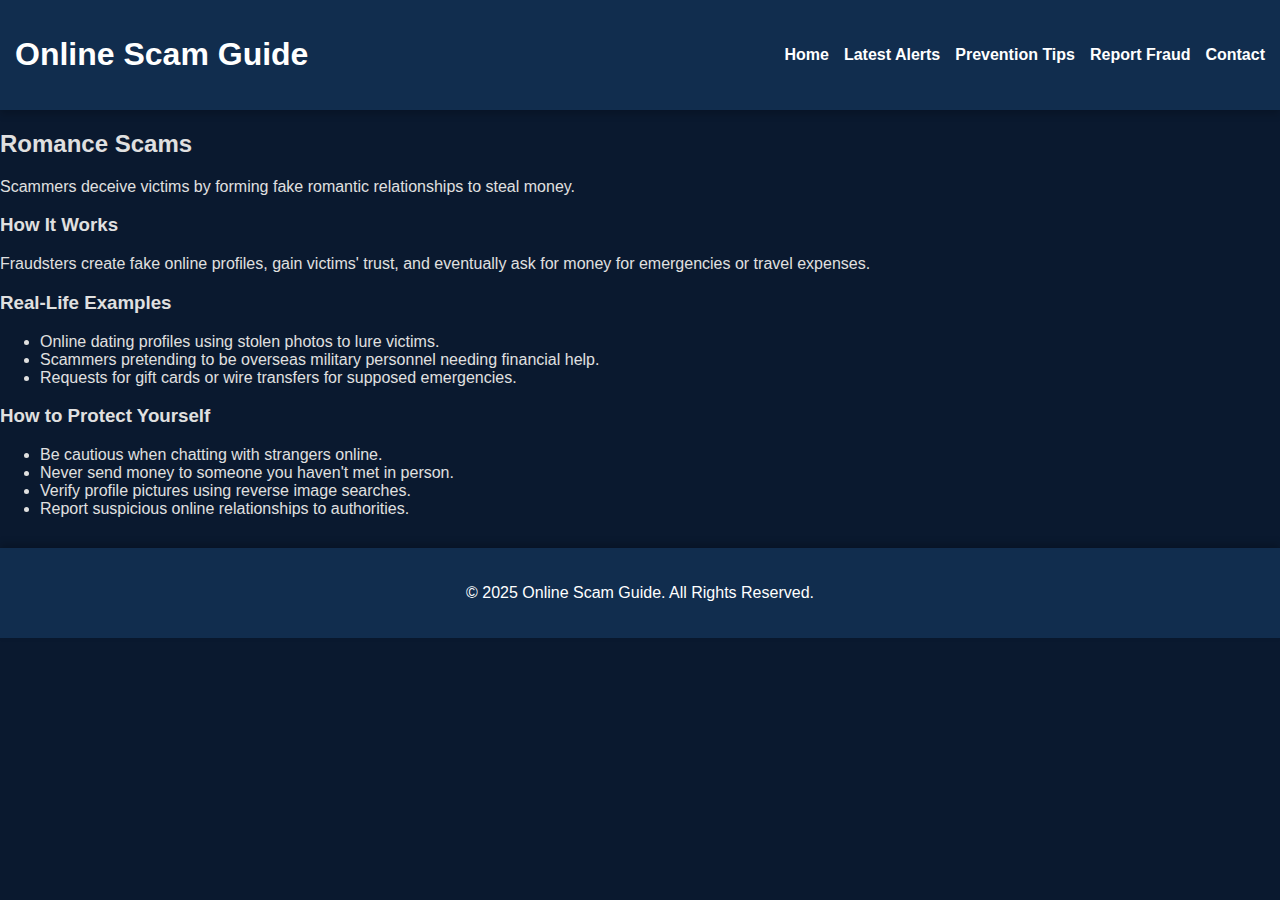
<file: online-scam-guide/romance-scams.html>
<!DOCTYPE html>
<html lang="en">
<head>
    <meta charset="UTF-8">
    <meta name="viewport" content="width=device-width, initial-scale=1.0">
    <title>Romance Scams | Online Scam Guide</title>
    <link rel="stylesheet" href="assets/css/style.css">
</head>
<body>
    <nav>
        <h1>Online Scam Guide</h1>
        <ul>
            <li><a href="index.html">Home</a></li>
            <li><a href="latest-alerts.html">Latest Alerts</a></li>
            <li><a href="prevention.html">Prevention Tips</a></li>
            <li><a href="report-fraud.html">Report Fraud</a></li>
            <li><a href="contact.html">Contact</a></li>
        </ul>
    </nav>
    <header class="scam-header">
        <h2>Romance Scams</h2>
        <p>Scammers deceive victims by forming fake romantic relationships to steal money.</p>
    </header>
    <section class="scam-details">
        <h3>How It Works</h3>
        <p>Fraudsters create fake online profiles, gain victims' trust, and eventually ask for money for emergencies or travel expenses.</p>
    </section>
    <section class="real-examples">
        <h3>Real-Life Examples</h3>
        <ul>
            <li>Online dating profiles using stolen photos to lure victims.</li>
            <li>Scammers pretending to be overseas military personnel needing financial help.</li>
            <li>Requests for gift cards or wire transfers for supposed emergencies.</li>
        </ul>
    </section>
    <section class="prevention">
        <h3>How to Protect Yourself</h3>
        <ul>
            <li>Be cautious when chatting with strangers online.</li>
            <li>Never send money to someone you haven't met in person.</li>
            <li>Verify profile pictures using reverse image searches.</li>
            <li>Report suspicious online relationships to authorities.</li>
        </ul>
    </section>
    <footer>
        <p>&copy; 2025 Online Scam Guide. All Rights Reserved.</p>
    </footer>
</body>
</html>
</file>
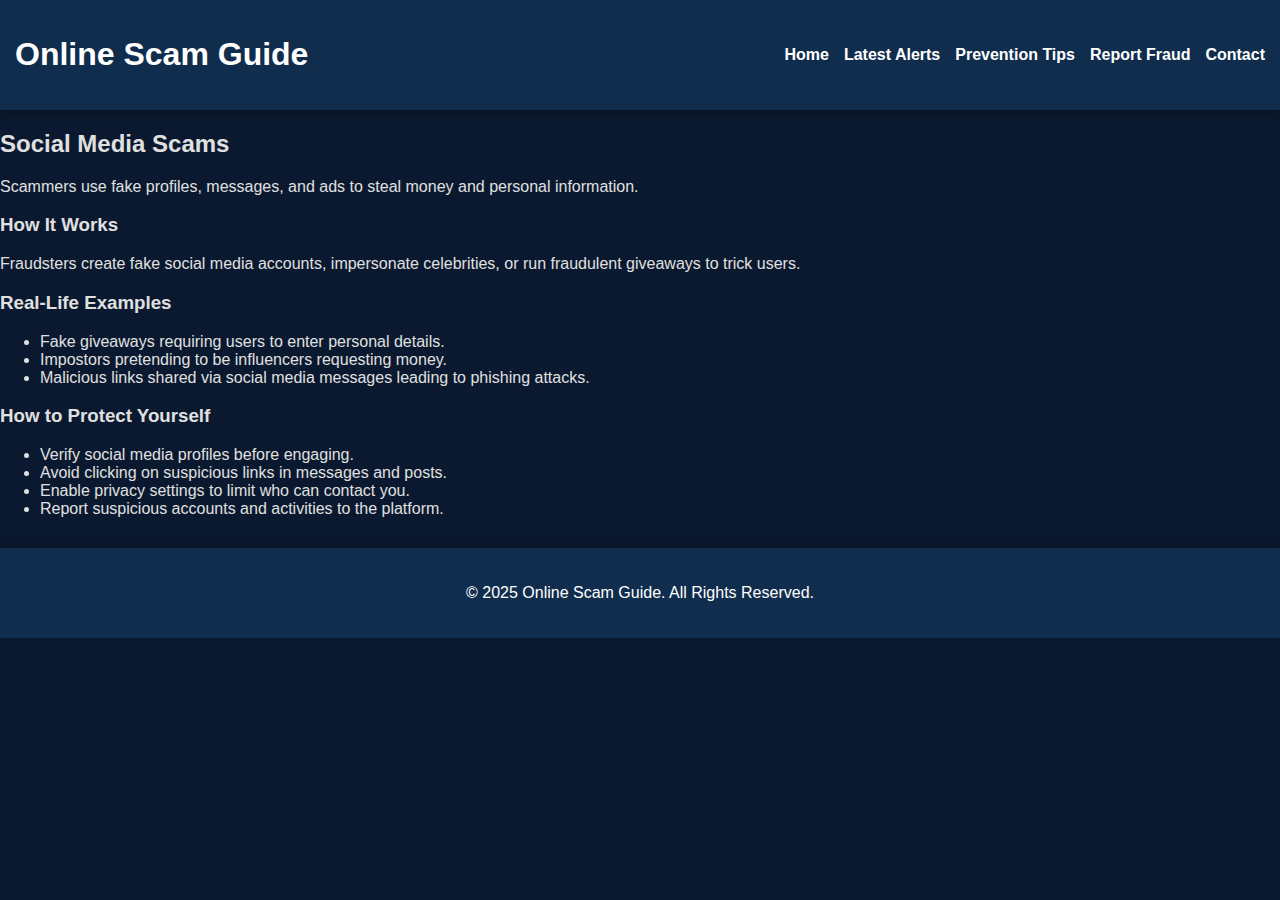
<file: online-scam-guide/social-media-scams.html>
<!DOCTYPE html>
<html lang="en">
<head>
    <meta charset="UTF-8">
    <meta name="viewport" content="width=device-width, initial-scale=1.0">
    <title>Social Media Scams | Online Scam Guide</title>
    <link rel="stylesheet" href="assets/css/style.css">
</head>
<body>
    <nav>
        <h1>Online Scam Guide</h1>
        <ul>
            <li><a href="index.html">Home</a></li>
            <li><a href="latest-alerts.html">Latest Alerts</a></li>
            <li><a href="prevention.html">Prevention Tips</a></li>
            <li><a href="report-fraud.html">Report Fraud</a></li>
            <li><a href="contact.html">Contact</a></li>
        </ul>
    </nav>
    <header class="scam-header">
        <h2>Social Media Scams</h2>
        <p>Scammers use fake profiles, messages, and ads to steal money and personal information.</p>
    </header>
    <section class="scam-details">
        <h3>How It Works</h3>
        <p>Fraudsters create fake social media accounts, impersonate celebrities, or run fraudulent giveaways to trick users.</p>
    </section>
    <section class="real-examples">
        <h3>Real-Life Examples</h3>
        <ul>
            <li>Fake giveaways requiring users to enter personal details.</li>
            <li>Impostors pretending to be influencers requesting money.</li>
            <li>Malicious links shared via social media messages leading to phishing attacks.</li>
        </ul>
    </section>
    <section class="prevention">
        <h3>How to Protect Yourself</h3>
        <ul>
            <li>Verify social media profiles before engaging.</li>
            <li>Avoid clicking on suspicious links in messages and posts.</li>
            <li>Enable privacy settings to limit who can contact you.</li>
            <li>Report suspicious accounts and activities to the platform.</li>
        </ul>
    </section>
    <footer>
        <p>&copy; 2025 Online Scam Guide. All Rights Reserved.</p>
    </footer>
</body>
</html>
</file>
<file: online-scam-guide/assets/css/style.css>
/* General Styles */
body {
    font-family: Arial, sans-serif;
    margin: 0;
    padding: 0;
    background-color: #0A192F; /* Dark Navy Blue */
    color: #E0E0E0;
    scroll-behavior: smooth;
}

nav {
    background-color: #112D4E;
    color: white;
    padding: 15px;
    display: flex;
    justify-content: space-between;
    align-items: center;
    flex-wrap: wrap;
    box-shadow: 0 4px 8px rgba(0, 0, 0, 0.2);
}

nav ul {
    list-style: none;
    display: flex;
    gap: 15px;
    flex-wrap: wrap;
}

nav ul li {
    display: inline;
}

nav ul li a {
    color: white;
    text-decoration: none;
    font-weight: bold;
    transition: color 0.3s;
}

nav ul li a:hover {
    color: #FFD700;
}

/* Header Styling */
.main-header {
    text-align: center;
    padding: 100px 20px;
    background: url('../images/security-bg.jpg') no-repeat center center/cover;
    color: white;
    opacity: 0;
    transform: translateY(-20px);
    animation: fadeIn 1s forwards;
    box-shadow: inset 0 0 0 1000px rgba(10, 25, 47, 0.8);
}

.main-header h2 {
    font-size: 2.5em;
    font-weight: bold;
    text-shadow: 2px 2px 4px rgba(0, 0, 0, 0.6);
}

.main-header p {
    font-size: 1.2em;
    max-width: 700px;
    margin: auto;
}

/* Scam Categories Grid */
.scam-categories {
    max-width: 1000px;
    margin: 20px auto;
    text-align: center;
}

.scam-grid {
    display: grid;
    grid-template-columns: repeat(auto-fit, minmax(250px, 1fr));
    gap: 15px;
    padding: 20px;
}

.scam-box {
    background: linear-gradient(135deg, #1E3A8A, #3B82F6);
    padding: 20px;
    border-radius: 10px;
    box-shadow: 0 4px 8px rgba(0, 0, 0, 0.3);
    text-decoration: none;
    color: white;
    font-weight: bold;
    transition: 0.3s, transform 0.2s;
    opacity: 0;
    transform: scale(0.9);
    animation: fadeIn 0.8s forwards 0.3s;
}

.scam-box:hover {
    background-color: #FFD700;
    color: #1E3A8A;
    transform: scale(1.05);
}

/* Footer */
footer {
    text-align: center;
    padding: 20px;
    background-color: #112D4E;
    color: white;
    margin-top: 30px;
    box-shadow: 0 -4px 8px rgba(0, 0, 0, 0.2);
}

/* Responsive Design */
@media (max-width: 768px) {
    nav {
        flex-direction: column;
        text-align: center;
    }
    
    nav ul {
        flex-direction: column;
        padding: 0;
    }
    
    .scam-grid {
        grid-template-columns: repeat(auto-fit, minmax(200px, 1fr));
    }
    
    .scam-box {
        padding: 15px;
    }
}

/* Animations */
@keyframes fadeIn {
    from {
        opacity: 0;
        transform: translateY(-20px);
    }
    to {
        opacity: 1;
        transform: translateY(0);
    }
}
.report-section {
    text-align: center;
    padding: 40px;
    background: #112D4E;
}

.report-links {
    display: flex;
    justify-content: center;
    flex-wrap: wrap;
    gap: 20px;
}

.report-box {
    background: #0A192F;
    padding: 20px;
    border-radius: 10px;
    box-shadow: 0 4px 8px rgba(0, 0, 0, 0.1);
    max-width: 300px;
    text-align: center;
}

.report-btn {
    display: inline-block;
    margin-top: 10px;
    padding: 10px 15px;
    background: #1E3A8A;
    color: white;
    text-decoration: none;
    border-radius: 5px;
}

.report-btn:hover {
    background: #FFD700;
    color: #1E3A8A;
}
.prevention-tips {
    background: #112D4E;
    color: white;
    padding: 40px;
    text-align: center;
}

.prevention-tips ul {
    list-style: none;
    padding: 0;
}

.prevention-tips li {
    margin: 10px 0;
    font-size: 18px;
}
.contact-section {
    text-align: center;
    padding: 40px;
    background: #112D4E;
}

.contact-links {
    display: flex;
    justify-content: center;
    flex-wrap: wrap;
    gap: 20px;
}

.contact-box {
    background: #0A192F;
    padding: 20px;
    border-radius: 10px;
    box-shadow: 0 4px 8px rgba(0, 0, 0, 0.1);
    max-width: 300px;
    text-align: center;
}

.contact-btn {
    display: inline-block;
    margin-top: 10px;
    padding: 10px 15px;
    background: #1E3A8A;
    color: white;
    text-decoration: none;
    border-radius: 5px;
}

.contact-btn:hover {
    background: #FFD700;
    color: #1E3A8A;
}
/* Latest Alerts Section */
.latest-alerts {
    padding: 40px;
    text-align: center;
    background: #0A192F;
}

.alerts-container {
    max-width: 800px;
    margin: 20px auto;
}

.alerts-container ul {
    list-style-type: none;
    padding: 0;
}

.alert-box {
    background: white;
    padding: 20px;
    margin: 10px 0;
    border-radius: 10px;
    box-shadow: 0 4px 8px rgba(0, 0, 0, 0.1);
    text-align: left;
    transition: transform 0.3s;
}

.alert-box:hover {
    transform: scale(1.02);
    box-shadow: 0 6px 12px rgba(0, 0, 0, 0.2);
}

.alert-box h3 {
    color: #1E3A8A;
}

.alert-box p {
    font-size: 16px;
    color: #333;
}

.alert-box small {
    display: block;
    margin-top: 10px;
    color: #666;
}
/* About Page Header */
.about-header {
    text-align: center;
    padding: 50px;
    background: linear-gradient(to right, #1E3A8A, #0A192F);
    color: white;
}

/* About Page Sections */
.about-content {
    max-width: 900px;
    margin: 20px auto;
    padding: 20px;
}

.about-section {
    background: #112D4E;
    padding: 20px;
    margin-bottom: 15px;
    border-radius: 10px;
    box-shadow: 0 4px 8px rgba(0, 0, 0, 0.1);
    transition: transform 0.3s;
}

.about-section:hover {
    transform: scale(1.02);
}

/* Scam List */
.scam-list {
    display: flex;
    flex-wrap: wrap;
    gap: 10px;
}

.scam-list span {
    background: #0A192F;
    color: white;
    padding: 8px 15px;
    border-radius: 20px;
    font-size: 14px;
}
/* Scam Categories */
.scam-categories {
    text-align: center;
    margin: 20px auto;
    padding: 20px;
}

.scam-grid {
    display: grid;
    grid-template-columns: repeat(auto-fit, minmax(200px, 1fr));
    gap: 15px;
    padding: 20px;
}

.scam-box {
    background-color: white;
    padding: 15px;
    border-radius: 10px;
    box-shadow: 0 4px 8px rgba(0, 0, 0, 0.1);
    text-align: center;
    font-weight: bold;
    transition: transform 0.3s, background 0.3s;
    text-decoration: none;
    color: #1E3A8A;
    display: block;
}

.scam-box:hover {
    background: #1E3A8A;
    color: white;
    transform: scale(1.05);
}
/* Government Reporting Links */
.gov-links h3, 
.gov-links a {
    color: white !important; /* Change text color to white */
}
</file>
